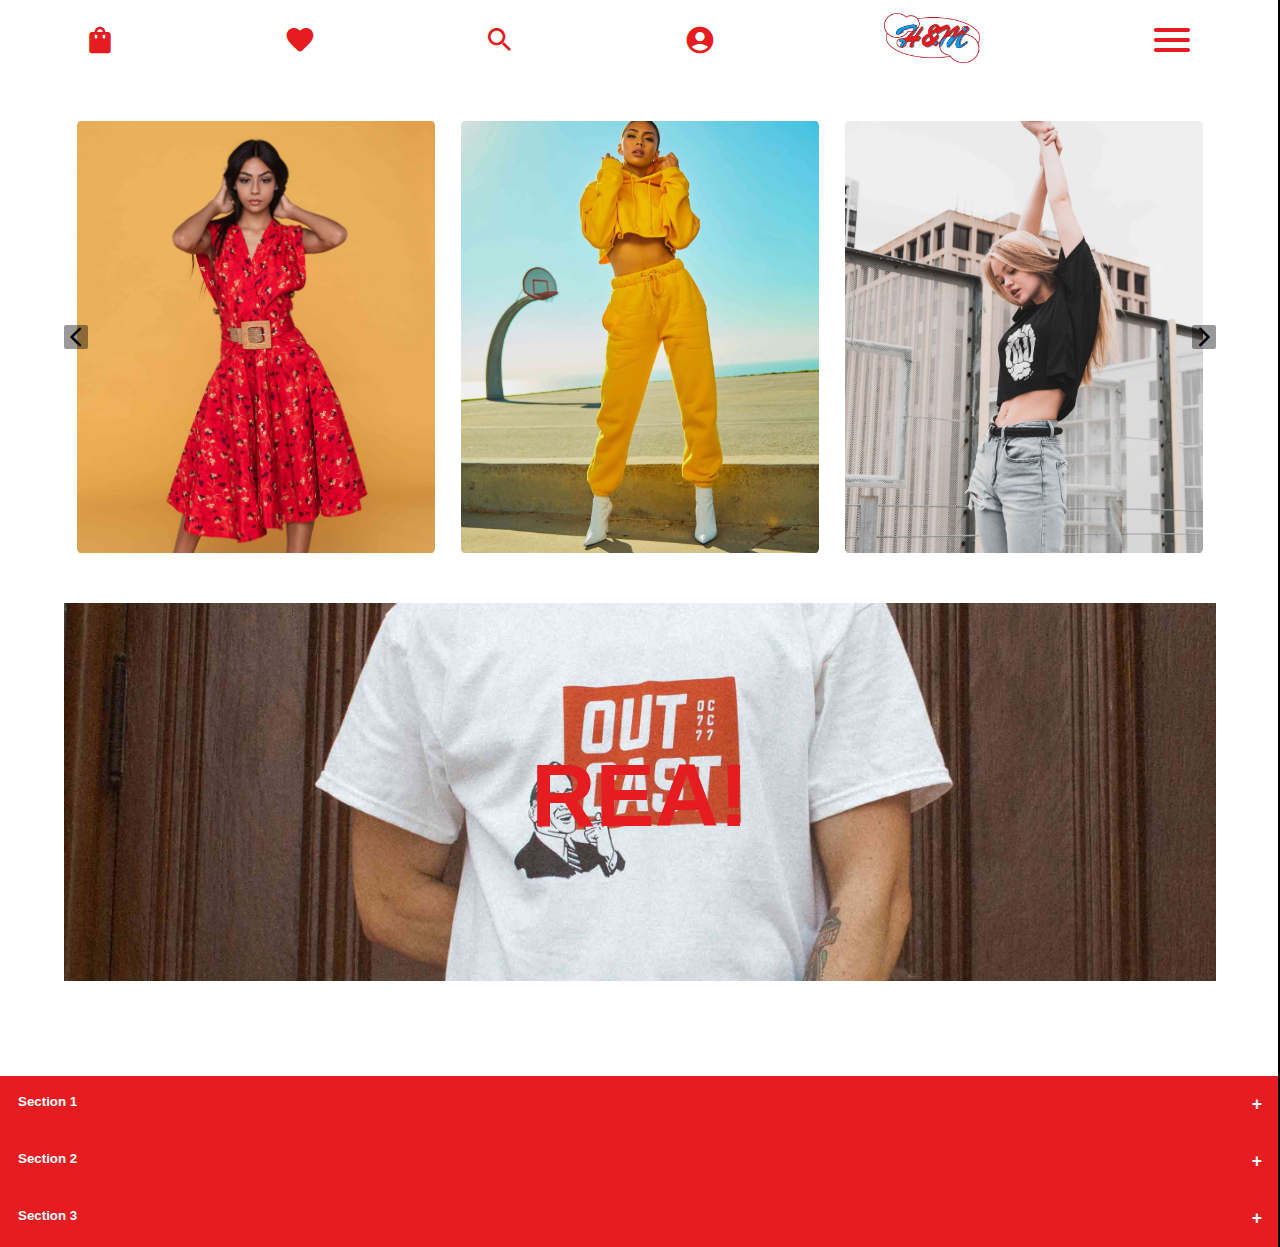
<file: index.html>
<!DOCTYPE html>
<html lang="en">
  <head>
    <meta charset="UTF-8" />
    <meta name="viewport" content="width=device-width, initial-scale=1.0" />
    <meta http-equiv="X-UA-Compatible" content="ie=edge" />
    <link
      href="https://fonts.googleapis.com/icon?family=Material+Icons+Round"
      rel="stylesheet"
    />
    <link rel="stylesheet" href="./css/style.css" />
    <script async src="./js/script.js"></script>
    <title>H&M</title>
  </head>
  <body>
    <div class="container">
      <nav>
        <a href="missingPage.html" class="material-icons-round links"
          >shopping_bag</a
        >
        <a href="liked.html" class="material-icons-round links">favorite</a>
        <a href="missingPage.html" class="material-icons-round links">search</a>
        <a href="missingPage.html" class="material-icons-round links"
          >account_circle</a
        >
        <a href="/" tabindex="">
          <img src="./img/logga.png" alt="logga" class="logo" tabindex="0" />
        </a>
        <span class="material-icons-round burger-menu-btn" tabindex="0">
          menu
        </span>
        <div class="burger-menu">
          <a href="rea.html" class="burger-link">Rea</a>
          <a href="missingPage.html" class="burger-link">Kvinnor</a>
          <a href="missingPage.html" class="burger-link">Män</a>
          <a href="missingPage.html" class="burger-link">Barn</a>
          <a href="about.html" class="burger-link special">Om oss</a>
        </div>
        <div class="deselect"></div>
      </nav>
      <div class="firstEl">
        <div class="slide-show">
          <span class="material-icons-round slide-show-prev">
            arrow_back_ios
          </span>
          <div class="slide-show-elmts">
            <img src="./img/bild1.jpg" alt="Red dress" />
            <img src="./img/bild2.jpg" alt="Yellow pants and hoodie" />
            <img
              src="./img/bild3.jpg"
              alt="Black T-shirt with a skeleton fist print"
            />
            <img
              src="./img/bild4.jpg"
              alt="Lightblue jacket with a white buttoned up shirt"
            />
            <img src="./img/bild5.jpg" alt="Black turtleneck" />
            <img src="./img/bild17.jpg" alt="Red and black dress" />
            <img
              src="./img/bild18.jpg"
              alt="White crop top hoodie with black stripes"
            />
            <img
              src="./img/bild19.jpg"
              alt="White crop top with flower petals and yellow jeans"
            />
            <img
              src="./img/bild20.jpg"
              alt="White trenchcoat with a black skirt and black sportsbrah"
            />
            <img
              src="./img/bild22.jpg"
              alt="White jeans jacket with black jeans dress"
            />
          </div>
          <span class="material-icons-round slide-show-next">
            arrow_forward_ios
          </span>
        </div>
      </div>
      <div class="main spacer">
        <div class="crossFadeImg">
          <img src="./img/bild7.jpg" alt="Vit skjorta och vita jeans" />
          <img src="./img/bild8.jpg" alt="Brun läderjacka" />
          <img src="./img/bild14.jpg" alt="blå hoodie" />
          <img
            src="./img/bild15.jpg"
            alt="vit t-shirt med rött out cast märke"
          />
        </div>
        <h1>REA!</h1>
        <a href="./rea.html"></a>
      </div>
      <footer class="spacer">
        <button class="accordion">Section 1</button>
        <div class="panel">
          <a href="missingPage.html" class="burger-link">Rea</a>
          <a href="missingPage.html" class="burger-link">Kvinnor</a>
          <a href="missingPage.html" class="burger-link">Män</a>
          <a href="missingPage.html" class="burger-link">Barn</a>
          <a href="missingPage.html" class="burger-link special">Om oss</a>
        </div>

        <button class="accordion">Section 2</button>
        <div class="panel">
          <a href="missingPage.html" class="burger-link">About us</a>
          <a href="missingPage.html" class="burger-link">About us</a>
          <a href="missingPage.html" class="burger-link">About us</a>
          <a href="missingPage.html" class="burger-link">About us</a>
        </div>

        <button class="accordion">Section 3</button>
        <div class="panel">
          <a href="missingPage.html" class="burger-link">About us</a>
          <a href="missingPage.html" class="burger-link">About us</a>
          <a href="missingPage.html" class="burger-link">About us</a>
          <a href="missingPage.html" class="burger-link">About us</a>
        </div>
      </footer>
    </div>
  </body>
</html>
</file>
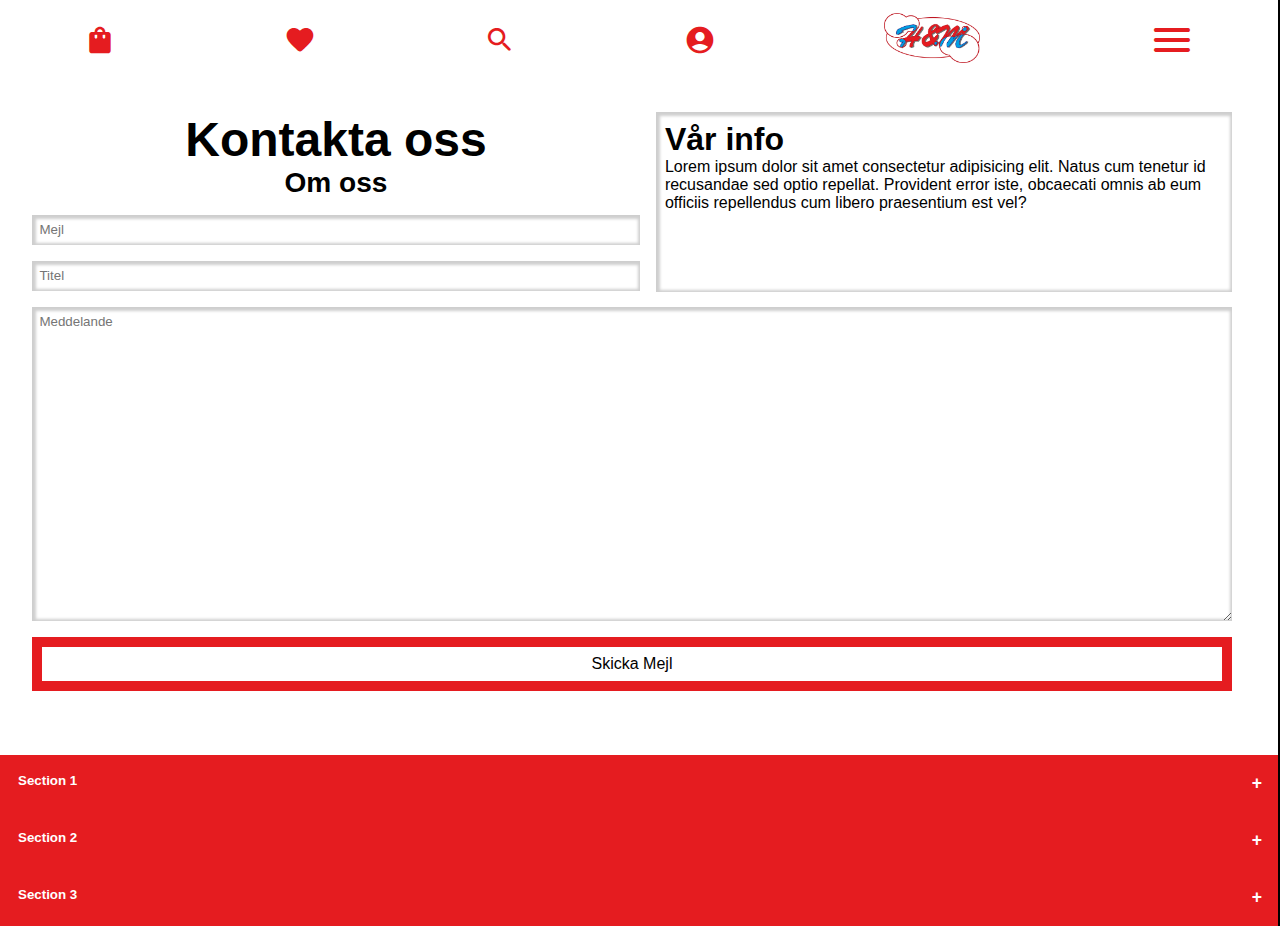
<file: about.html>
<!DOCTYPE html>
<html lang="en">
  <head>
    <meta charset="UTF-8" />
    <meta name="viewport" content="width=device-width, initial-scale=1.0" />
    <meta http-equiv="X-UA-Compatible" content="ie=edge" />
    <link
      href="https://fonts.googleapis.com/icon?family=Material+Icons+Round"
      rel="stylesheet"
    />
    <link rel="stylesheet" href="./css/style.css" />
    <script async src="./js/script.js"></script>
    <title>H&M</title>
  </head>
  <body>
    <div class="container">
      <nav>
        <a href="missingPage.html" class="material-icons-round links"
          >shopping_bag</a
        >
        <a href="liked.html" class="material-icons-round links">favorite</a>
        <a href="missingPage.html" class="material-icons-round links">search</a>
        <a href="missingPage.html" class="material-icons-round links"
          >account_circle</a
        >
        <a href="/" tabindex="">
          <img src="./img/logga.png" alt="logga" class="logo" tabindex="0" />
        </a>
        <span class="material-icons-round burger-menu-btn" tabindex="0">
          menu
        </span>
        <div class="burger-menu">
          <a href="rea.html" class="burger-link">Rea</a>
          <a href="missingPage.html" class="burger-link">Kvinnor</a>
          <a href="missingPage.html" class="burger-link">Män</a>
          <a href="missingPage.html" class="burger-link">Barn</a>
          <a href="about.html" class="burger-link special">Om oss</a>
        </div>
        <div class="deselect"></div>
      </nav>
      <div class="spacer">
        <form class="mailForm">
          <div class="heading">
            <h1>Kontakta oss</h1>
            <h3>Om oss</h3>
          </div>
          <div>
            <h1>Vår info</h1>
            <p>
              Lorem ipsum dolor sit amet consectetur adipisicing elit. Natus cum
              tenetur id recusandae sed optio repellat. Provident error iste,
              obcaecati omnis ab eum officiis repellendus cum libero praesentium
              est vel?
            </p>
          </div>
          <input class="spacer" type="email" placeholder="Mejl" />
          <input class="spacer" type="text" placeholder="Titel" />
          <textarea
            class="spacer"
            rows="20"
            placeholder="Meddelande"
          ></textarea>
          <span class="small-button submit"> Skicka Mejl </span>
        </form>
      </div>
      <footer class="spacer">
        <button class="accordion">Section 1</button>
        <div class="panel">
          <a href="missingPage.html" class="burger-link">Rea</a>
          <a href="missingPage.html" class="burger-link">Kvinnpr</a>
          <a href="missingPage.html" class="burger-link">Män</a>
          <a href="missingPage.html" class="burger-link">Barn</a>
          <a href="missingPage.html" class="burger-link special">Om oss</a>
        </div>

        <button class="accordion">Section 2</button>
        <div class="panel">
          <a href="missingPage.html" class="burger-link">About us</a>
          <a href="missingPage.html" class="burger-link">About us</a>
          <a href="missingPage.html" class="burger-link">About us</a>
          <a href="missingPage.html" class="burger-link">About us</a>
        </div>

        <button class="accordion">Section 3</button>
        <div class="panel">
          <a href="missingPage.html" class="burger-link">About us</a>
          <a href="missingPage.html" class="burger-link">About us</a>
          <a href="missingPage.html" class="burger-link">About us</a>
          <a href="missingPage.html" class="burger-link">About us</a>
        </div>
      </footer>
    </div>
  </body>
</html>
</file>
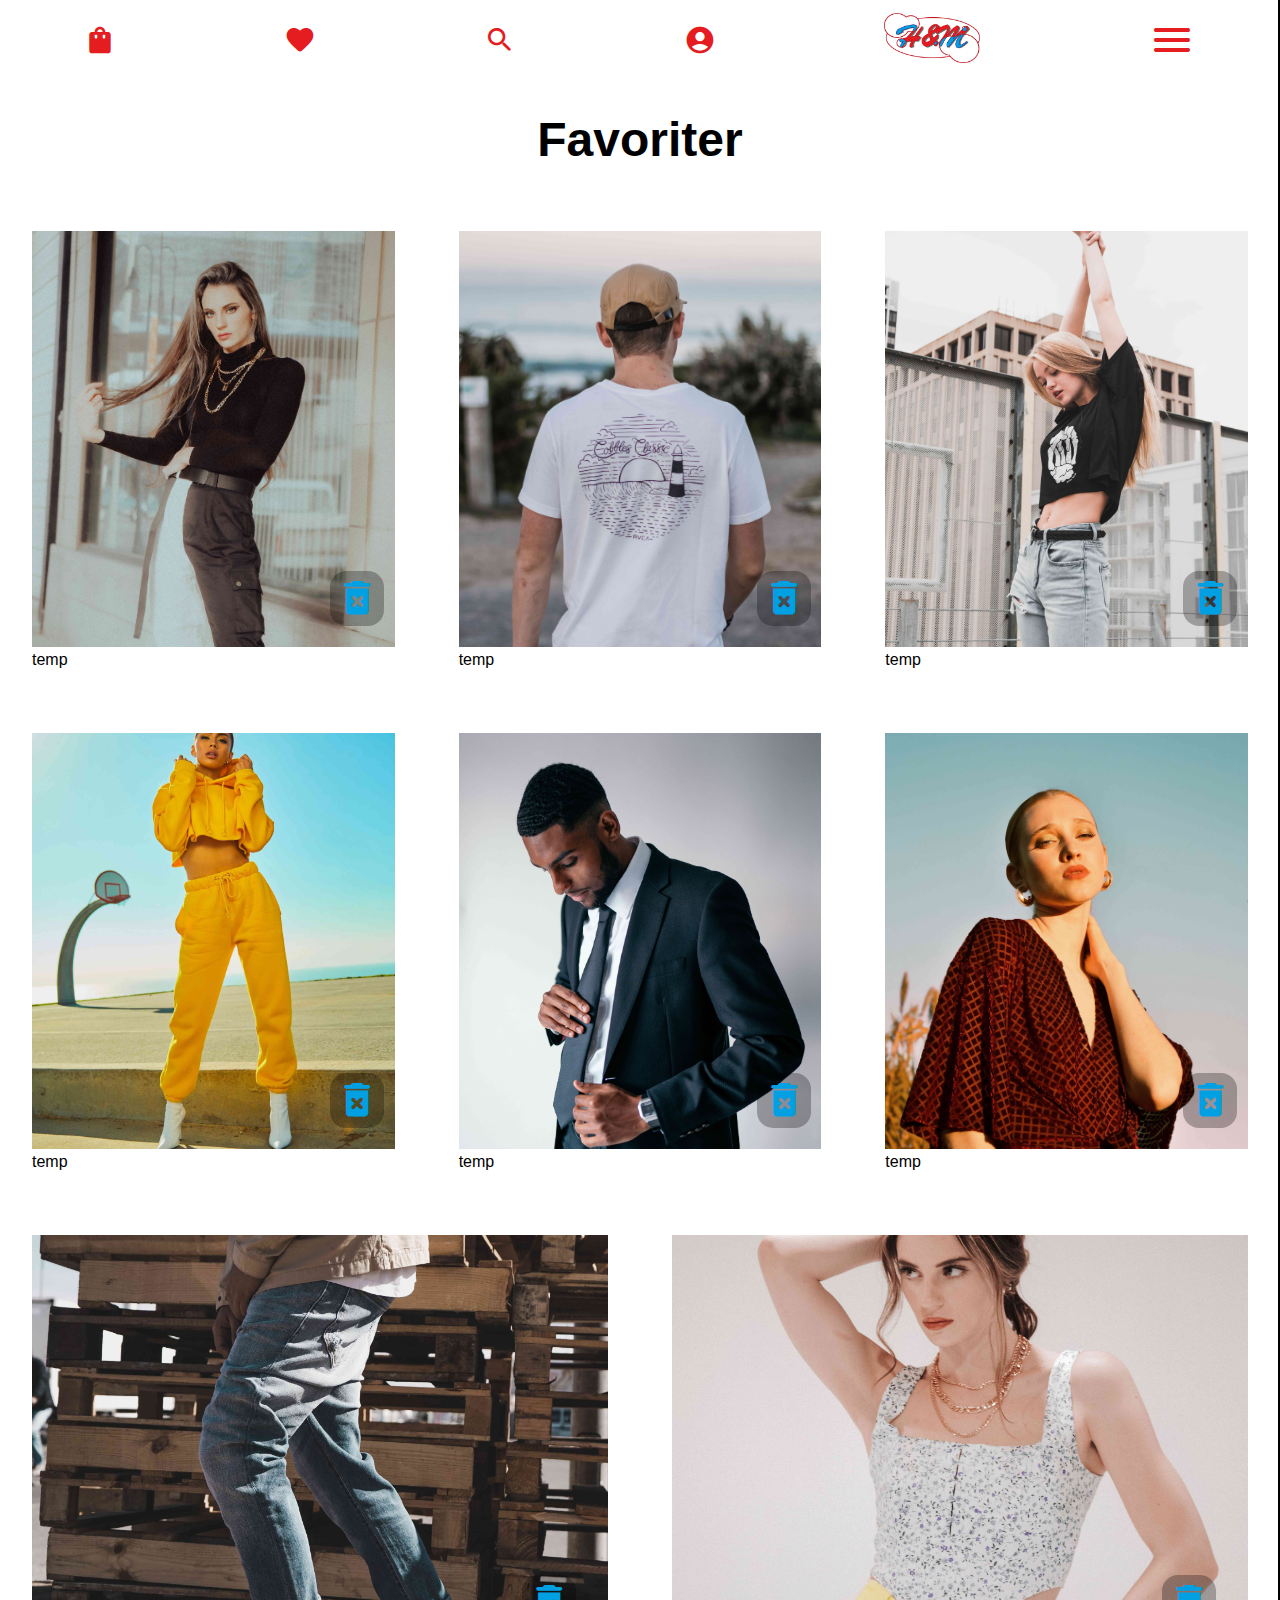
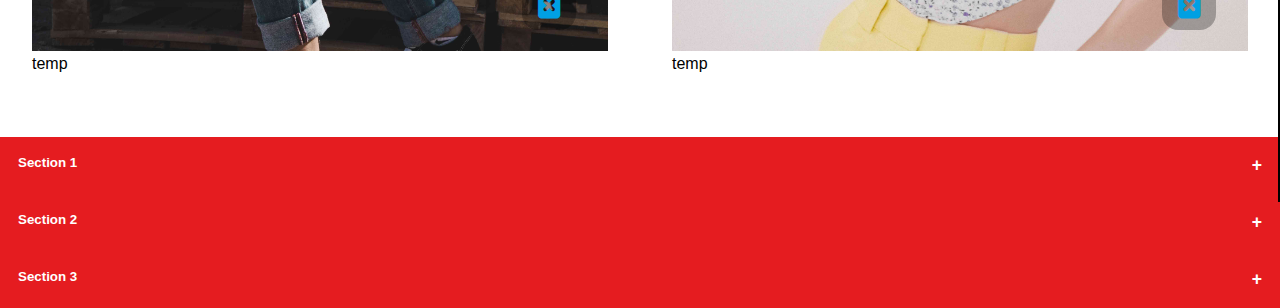
<file: liked.html>
<!DOCTYPE html>
<html lang="en">
  <head>
    <meta charset="UTF-8" />
    <meta name="viewport" content="width=device-width, initial-scale=1.0" />
    <meta http-equiv="X-UA-Compatible" content="ie=edge" />
    <link
      href="https://fonts.googleapis.com/icon?family=Material+Icons+Round"
      rel="stylesheet"
    />
    <link rel="stylesheet" href="./css/style.css" />
    <script async src="./js/script.js"></script>
    <title>H&M</title>
  </head>
  <body>
    <div class="container">
      <nav>
        <a href="missingPage.html" class="material-icons-round links"
          >shopping_bag</a
        >
        <a href="liked.html" class="material-icons-round links">favorite</a>
        <a href="missingPage.html" class="material-icons-round links">search</a>
        <a href="missingPage.html" class="material-icons-round links"
          >account_circle</a
        >
        <a href="/" tabindex="">
          <img src="./img/logga.png" alt="logga" class="logo" tabindex="0" />
        </a>
        <span class="material-icons-round burger-menu-btn" tabindex="0">
          menu
        </span>
        <div class="burger-menu">
          <a href="rea.html" class="burger-link">Rea</a>
          <a href="missingPage.html" class="burger-link">Kvinnor</a>
          <a href="missingPage.html" class="burger-link">Män</a>
          <a href="missingPage.html" class="burger-link">Barn</a>
          <a href="about.html" class="burger-link special">Om oss</a>
        </div>
        <div class="deselect"></div>
      </nav>
      <div class="firstEl">
        <div class="heading">
          <h1>Favoriter</h1>
        </div>
      </div>
      <div class="imgList spacer">
        <div>
          <img src="./img/bild5.jpg" alt="" />
          <span class="material-icons-round">
            delete_forever
          </span>
          <p>temp</p>
        </div>
        <div>
          <img src="./img/bild16.jpg" alt="" />
          <span class="material-icons-round">
            delete_forever
          </span>
          <p>temp</p>
        </div>
        <div>
          <img src="./img/bild3.jpg" alt="" />
          <span class="material-icons-round">
            delete_forever
          </span>
          <p>temp</p>
        </div>
        <div>
          <img src="./img/bild2.jpg" alt="" />
          <span class="material-icons-round">
            delete_forever
          </span>
          <p>temp</p>
        </div>
        <div>
          <img src="./img/bild21.jpg" alt="" />
          <span class="material-icons-round">
            delete_forever
          </span>
          <p>temp</p>
        </div>
        <div>
          <img src="./img/bild17.jpg" alt="" />
          <span class="material-icons-round">
            delete_forever
          </span>
          <p>temp</p>
        </div>
        <div>
          <img src="./img/bild6.jpg" alt="" />
          <span class="material-icons-round">
            delete_forever
          </span>
          <p>temp</p>
        </div>
        <div>
          <img src="./img/bild19.jpg" alt="" />
          <span class="material-icons-round">
            delete_forever
          </span>
          <p>temp</p>
        </div>
      </div>
      <footer class="spacer">
        <button class="accordion">Section 1</button>
        <div class="panel">
          <a href="missingPage.html" class="burger-link">About us</a>
          <a href="missingPage.html" class="burger-link">About us</a>
          <a href="missingPage.html" class="burger-link">About us</a>
          <a href="missingPage.html" class="burger-link">About us</a>
        </div>

        <button class="accordion">Section 2</button>
        <div class="panel">
          <a href="missingPage.html" class="burger-link">About us</a>
          <a href="missingPage.html" class="burger-link">About us</a>
          <a href="missingPage.html" class="burger-link">About us</a>
          <a href="missingPage.html" class="burger-link">About us</a>
        </div>

        <button class="accordion">Section 3</button>
        <div class="panel">
          <a href="missingPage.html" class="burger-link">About us</a>
          <a href="missingPage.html" class="burger-link">About us</a>
          <a href="missingPage.html" class="burger-link">About us</a>
          <a href="missingPage.html" class="burger-link">About us</a>
        </div>
      </footer>
    </div>
  </body>
</html>
</file>
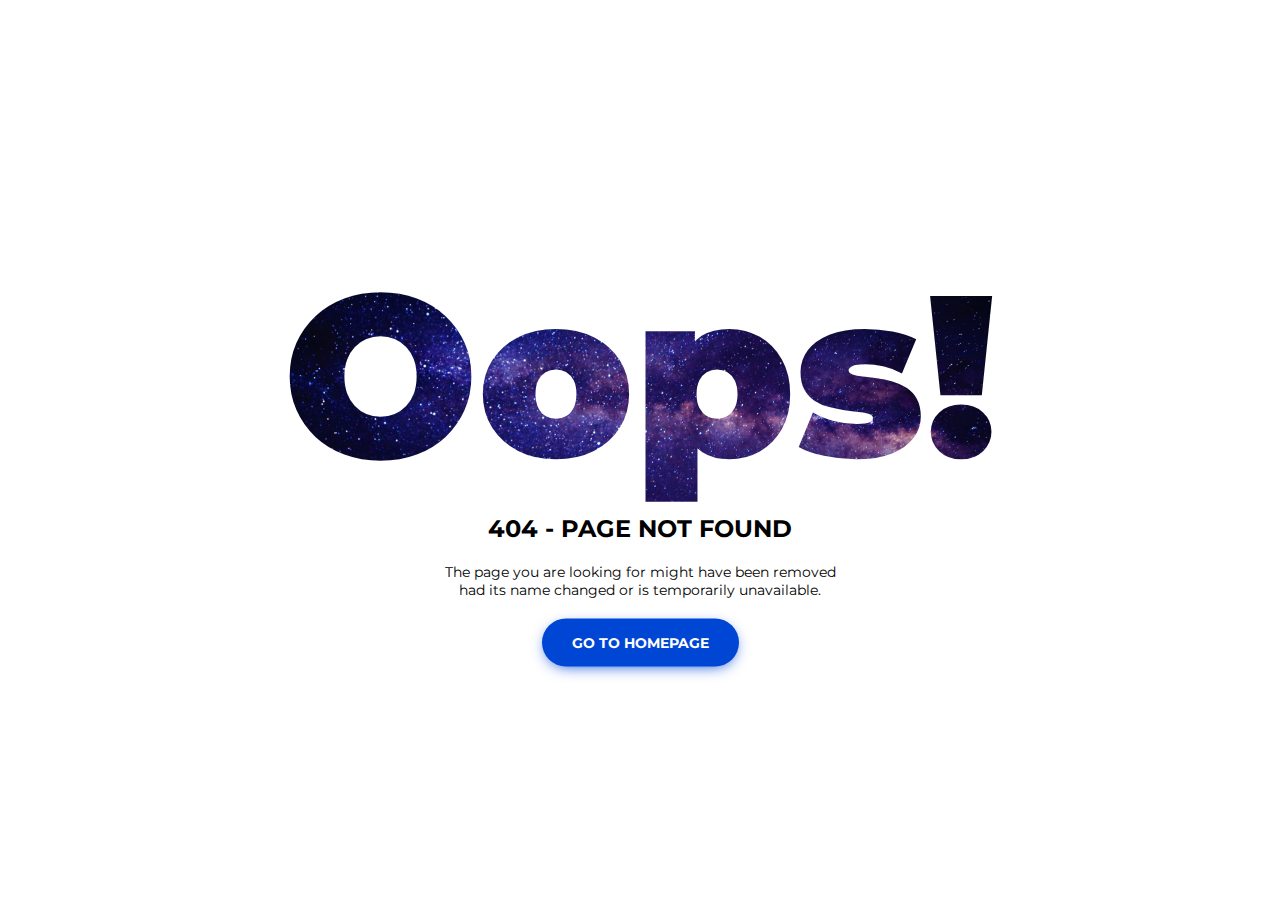
<file: missingPage.html>
<!DOCTYPE html>
<html lang="en">
  <head>
    <meta charset="utf-8" />
    <meta http-equiv="X-UA-Compatible" content="IE=edge" />
    <meta name="viewport" content="width=device-width, initial-scale=1" />
    <!-- The above 3 meta tags *must* come first in the head; any other head content must come *after* these tags -->

    <title>404 HTML Tempalte by Colorlib</title>

    <!-- Google font -->
    <link
      href="https://fonts.googleapis.com/css?family=Montserrat:400,700,900"
      rel="stylesheet"
    />

    <!-- Custom stlylesheet -->
    <link type="text/css" rel="stylesheet" href="css/missingPage.css" />

    <!-- HTML5 shim and Respond.js for IE8 support of HTML5 elements and media queries -->
    <!-- WARNING: Respond.js doesn't work if you view the page via file:// -->
    <!--[if lt IE 9]>
      <script src="https://oss.maxcdn.com/html5shiv/3.7.3/html5shiv.min.js"></script>
      <script src="https://oss.maxcdn.com/respond/1.4.2/respond.min.js"></script>
    <![endif]-->
  </head>

  <body>
    <div id="notfound">
      <div class="notfound">
        <div class="notfound-404">
          <h1>Oops!</h1>
        </div>
        <h2>404 - Page not found</h2>
        <p>
          The page you are looking for might have been removed had its name
          changed or is temporarily unavailable.
        </p>
        <a href="/">Go To Homepage</a>
      </div>
    </div>
  </body>
  <!-- This templates was made by Colorlib (https://colorlib.com) -->
</html>
</file>
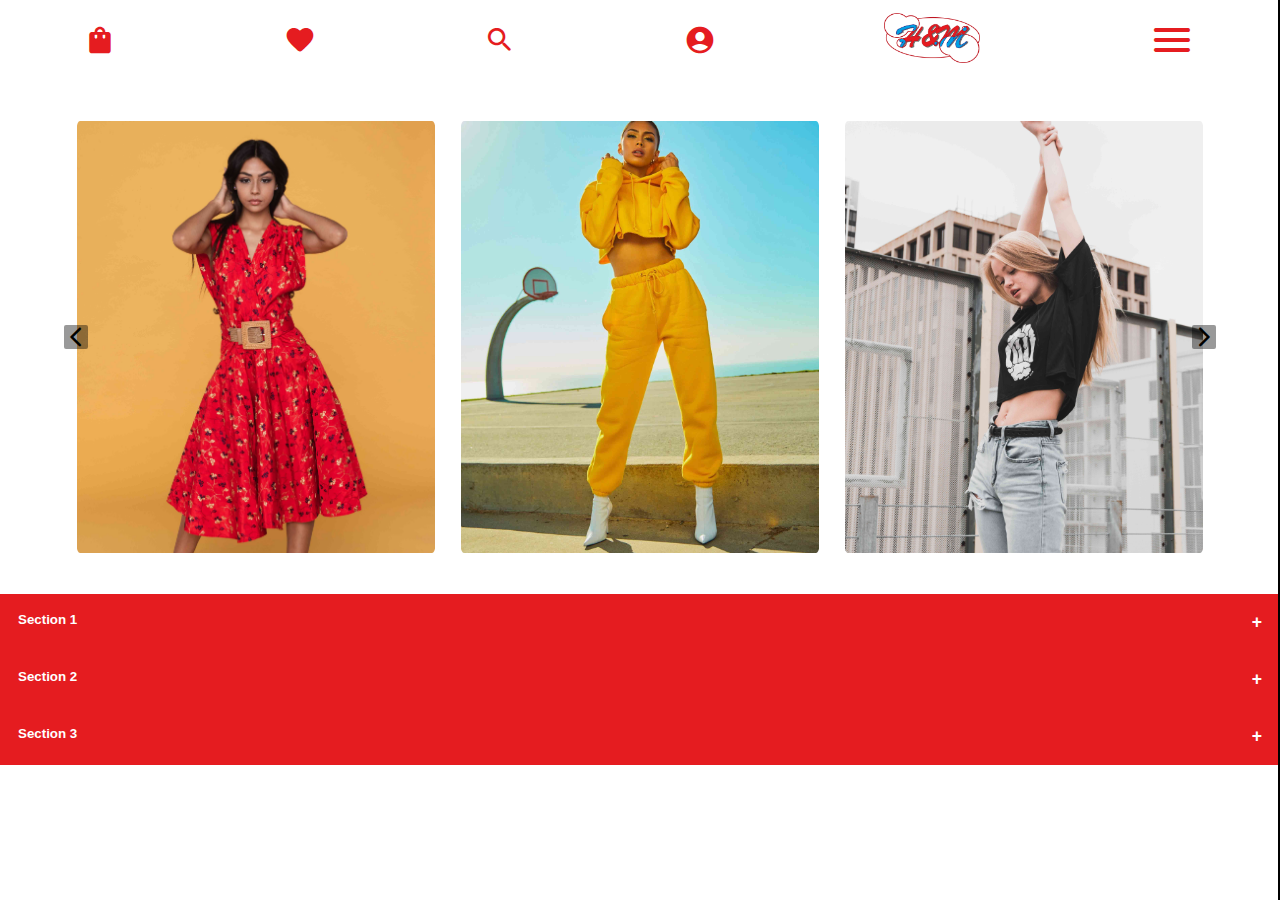
<file: product.html>
<!DOCTYPE html>
<html lang="en">
  <head>
    <meta charset="UTF-8" />
    <meta name="viewport" content="width=device-width, initial-scale=1.0" />
    <meta http-equiv="X-UA-Compatible" content="ie=edge" />
    <link
      href="https://fonts.googleapis.com/icon?family=Material+Icons+Round"
      rel="stylesheet"
    />
    <link rel="stylesheet" href="./css/style.css" />
    <script async src="./js/script.js"></script>
    <title>H&M</title>
  </head>
  <body>
    <div class="container">
      <nav>
        <a href="missingPage.html" class="material-icons-round links"
          >shopping_bag</a
        >
        <a href="missingPage.html" class="material-icons-round links"
          >favorite</a
        >
        <a href="missingPage.html" class="material-icons-round links">search</a>
        <a href="missingPage.html" class="material-icons-round links"
          >account_circle</a
        >
        <a href="/" tabindex="">
          <img src="./img/logga.png" alt="logga" class="logo" tabindex="0" />
        </a>
        <span class="material-icons-round burger-menu-btn" tabindex="0">
          menu
        </span>
        <div class="burger-menu">
          <a href="missingPage.html" class="burger-link">Rea</a>
          <a href="missingPage.html" class="burger-link">Kvinnor</a>
          <a href="missingPage.html" class="burger-link">Män</a>
          <a href="missingPage.html" class="burger-link">Barn</a>
          <a href="missingPage.html" class="burger-link special">Om oss</a>
        </div>
        <div class="deselect"></div>
      </nav>
      <div class="firstEl">
        <div class="slide-show">
          <span class="material-icons-round slide-show-prev">
            arrow_back_ios
          </span>
          <div class="slide-show-elmts">
            <img src="./img/bild1.jpg" alt="Red dress" />
            <img src="./img/bild2.jpg" alt="Yellow pants and hoodie" />
            <img
              src="./img/bild3.jpg"
              alt="Black T-shirt with a skeleton fist print"
            />
            <img
              src="./img/bild4.jpg"
              alt="Lightblue jacket with a white buttoned up shirt"
            />
            <img src="./img/bild5.jpg" alt="Black turtleneck" />
            <img src="./img/bild17.jpg" alt="Red and black dress" />
            <img
              src="./img/bild18.jpg"
              alt="White crop top hoodie with black stripes"
            />
            <img
              src="./img/bild19.jpg"
              alt="White crop top with flower petals and yellow jeans"
            />
            <img
              src="./img/bild20.jpg"
              alt="White trenchcoat with a black skirt and black sportsbrah"
            />
            <img
              src="./img/bild22.jpg"
              alt="White jeans jacket with black jeans dress"
            />
          </div>
          <span class="material-icons-round slide-show-next">
            arrow_forward_ios
          </span>
        </div>
      </div>

      <footer class="spacer">
        <button class="accordion">Section 1</button>
        <div class="panel">
          <a href="missingPage.html" class="burger-link">About us</a>
          <a href="missingPage.html" class="burger-link">About us</a>
          <a href="missingPage.html" class="burger-link">About us</a>
          <a href="missingPage.html" class="burger-link">About us</a>
        </div>

        <button class="accordion">Section 2</button>
        <div class="panel">
          <a href="missingPage.html" class="burger-link">About us</a>
          <a href="missingPage.html" class="burger-link">About us</a>
          <a href="missingPage.html" class="burger-link">About us</a>
          <a href="missingPage.html" class="burger-link">About us</a>
        </div>

        <button class="accordion">Section 3</button>
        <div class="panel">
          <a href="missingPage.html" class="burger-link">About us</a>
          <a href="missingPage.html" class="burger-link">About us</a>
          <a href="missingPage.html" class="burger-link">About us</a>
          <a href="missingPage.html" class="burger-link">About us</a>
        </div>
      </footer>
    </div>
  </body>
</html>
</file>
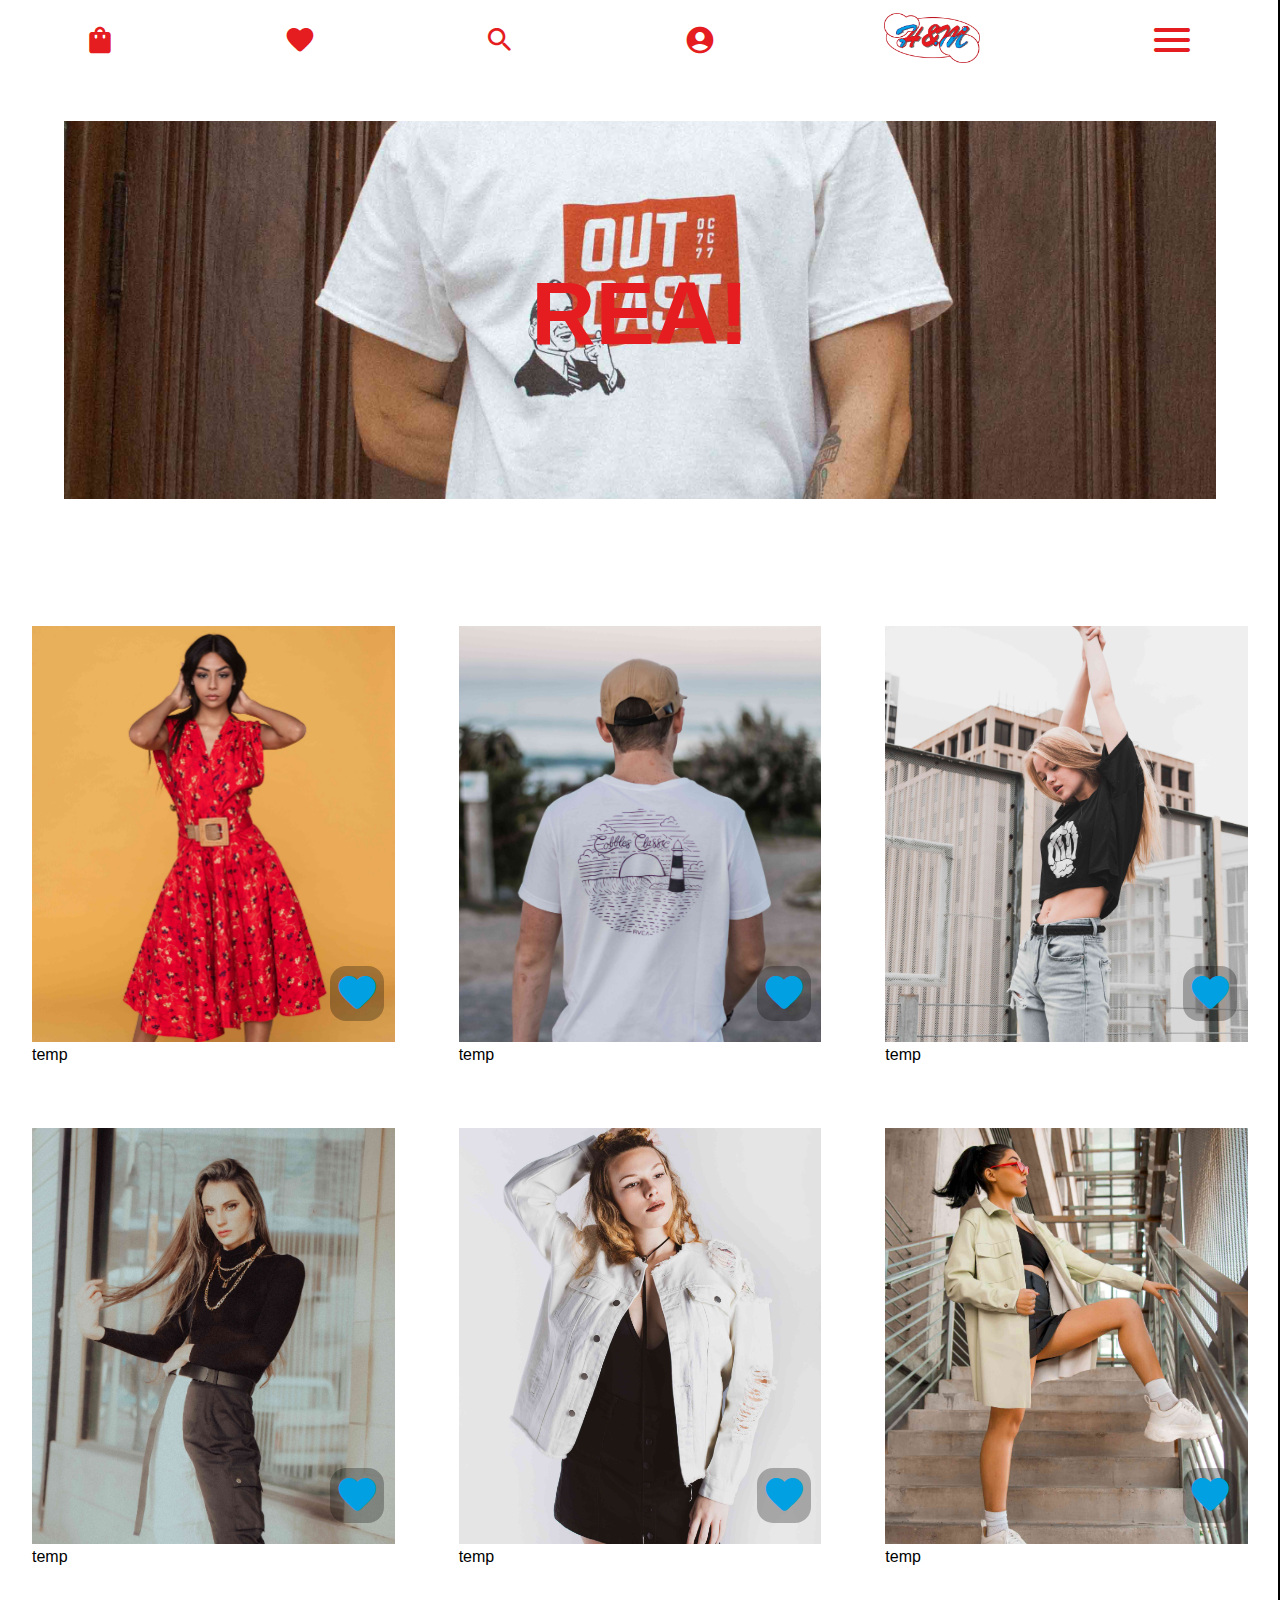
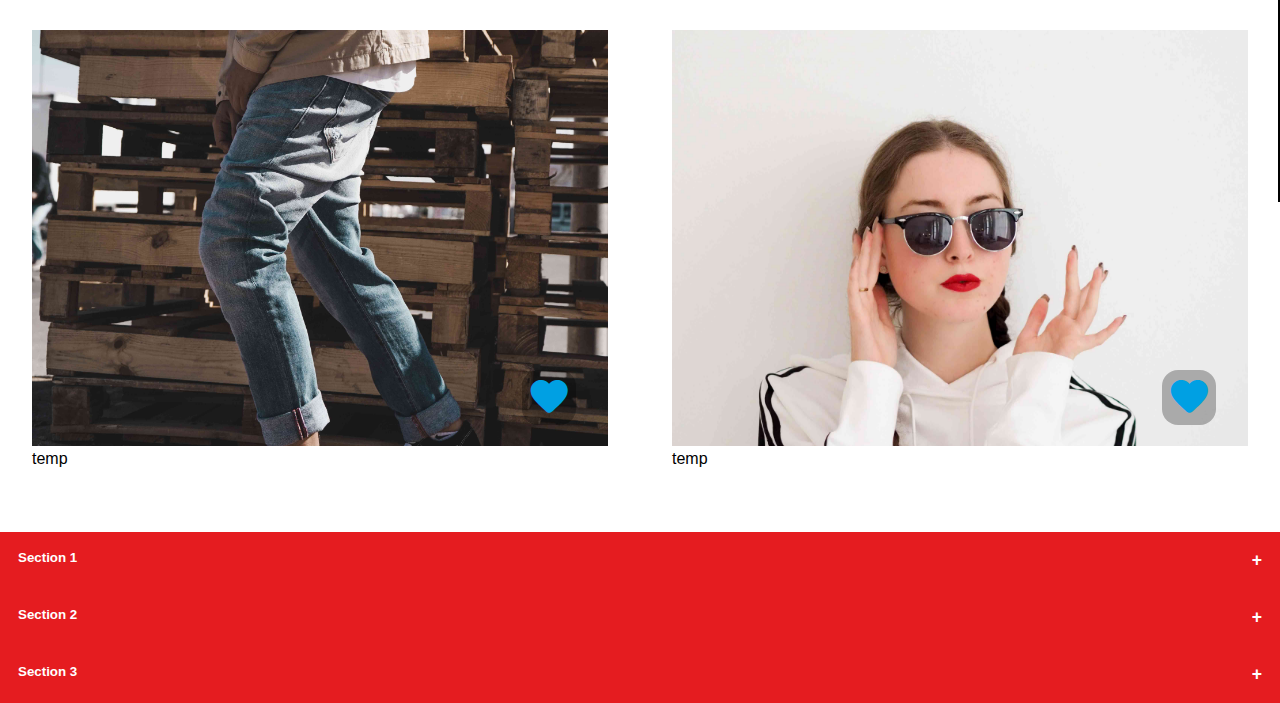
<file: rea.html>
<!DOCTYPE html>
<html lang="en">
  <head>
    <meta charset="UTF-8" />
    <meta name="viewport" content="width=device-width, initial-scale=1.0" />
    <meta http-equiv="X-UA-Compatible" content="ie=edge" />
    <link
      href="https://fonts.googleapis.com/icon?family=Material+Icons+Round"
      rel="stylesheet"
    />
    <link rel="stylesheet" href="./css/style.css" />
    <script async src="./js/script.js"></script>
    <title>H&M</title>
  </head>
  <body>
    <div class="container">
      <nav>
        <a href="missingPage.html" class="material-icons-round links"
          >shopping_bag</a
        >
        <a href="liked.html" class="material-icons-round links">favorite</a>
        <a href="missingPage.html" class="material-icons-round links">search</a>
        <a href="missingPage.html" class="material-icons-round links"
          >account_circle</a
        >
        <a href="/" tabindex="">
          <img src="./img/logga.png" alt="logga" class="logo" tabindex="0" />
        </a>
        <span class="material-icons-round burger-menu-btn" tabindex="0">
          menu
        </span>
        <div class="burger-menu">
          <a href="rea.html" class="burger-link">Rea</a>
          <a href="missingPage.html" class="burger-link">Kvinnor</a>
          <a href="missingPage.html" class="burger-link">Män</a>
          <a href="missingPage.html" class="burger-link">Barn</a>
          <a href="about.html" class="burger-link special">Om oss</a>
        </div>
        <div class="deselect"></div>
      </nav>
      <div class="firstEl main">
        <div class="crossFadeImg">
          <img src="./img/bild7.jpg" alt="Vit skjorta och vita jeans" />
          <img src="./img/bild8.jpg" alt="Brun läderjacka" />
          <img src="./img/bild14.jpg" alt="blå hoodie" />
          <img
            src="./img/bild15.jpg"
            alt="vit t-shirt med rött out cast märke"
          />
        </div>
        <h1>REA!</h1>
        <a href="./rea.html"></a>
      </div>
      <div class="imgList spacer">
        <div>
          <img src="./img/bild1.jpg" alt="" />
          <span class="material-icons-round">
            favorite
          </span>
          <p>temp</p>
        </div>
        <div>
          <img src="./img/bild16.jpg" alt="" />
          <span class="material-icons-round">
            favorite
          </span>
          <p>temp</p>
        </div>
        <div>
          <img src="./img/bild3.jpg" alt="" />
          <span class="material-icons-round">
            favorite
          </span>
          <p>temp</p>
        </div>
        <div>
          <img src="./img/bild5.jpg" alt="" />
          <span class="material-icons-round">
            favorite
          </span>
          <p>temp</p>
        </div>
        <div>
          <img src="./img/bild22.jpg" alt="" />
          <span class="material-icons-round">
            favorite
          </span>
          <p>temp</p>
        </div>
        <div>
          <img src="./img/bild20.jpg" alt="" />
          <span class="material-icons-round">
            favorite
          </span>
          <p>temp</p>
        </div>
        <div>
          <img src="./img/bild6.jpg" alt="" />
          <span class="material-icons-round">
            favorite
          </span>
          <p>temp</p>
        </div>
        <div>
          <img src="./img/bild18.jpg" alt="" />
          <span class="material-icons-round">
            favorite
          </span>
          <p>temp</p>
        </div>
      </div>
      <footer class="spacer">
        <button class="accordion">Section 1</button>
        <div class="panel">
          <a href="missingPage.html" class="burger-link">About us</a>
          <a href="missingPage.html" class="burger-link">About us</a>
          <a href="missingPage.html" class="burger-link">About us</a>
          <a href="missingPage.html" class="burger-link">About us</a>
        </div>

        <button class="accordion">Section 2</button>
        <div class="panel">
          <a href="missingPage.html" class="burger-link">About us</a>
          <a href="missingPage.html" class="burger-link">About us</a>
          <a href="missingPage.html" class="burger-link">About us</a>
          <a href="missingPage.html" class="burger-link">About us</a>
        </div>

        <button class="accordion">Section 3</button>
        <div class="panel">
          <a href="missingPage.html" class="burger-link">About us</a>
          <a href="missingPage.html" class="burger-link">About us</a>
          <a href="missingPage.html" class="burger-link">About us</a>
          <a href="missingPage.html" class="burger-link">About us</a>
        </div>
      </footer>
    </div>
  </body>
</html>
</file>
<file: css/style.css>
/*  Table of content
    1.Global styles
        1.1 Body
        1.2 Global variables
        1.3 Global styling

    2.Layout
        2.1 Container
        2.2 Navigation
          2.2.1 Logo
        2.3 Burger menu
        2.4 SlideShow Home
        2.5 Main
        2.6 Footer

    3. Components
        3.1 Buttons
        3.2 Slide-show
        3.3 Deselect
        3.4 Accordion
        3.5 Cross Fade Image
        3.6 Spacer
        3.7 Image list
        3.8 Heading
*/

/* ==============
    Global Styles
    =============*/
/*1.1 Html */
html {
  overflow-x: hidden;
}

/* 1.2 Body */
body {
  color: black;
  font-size: 100%;
  overflow-x: hidden;
  width: 100vw;
  height: max-content;
  scroll-behavior: smooth;
}

/* 1.3 Global Variables */

:root {
  --bg: white;
  --bg-sec: rgb(60, 181, 233);
  --blue: rgb(0, 160, 227);
  --red: rgb(229, 28, 32);
  --text-b: black;
}

/* 1.4 Global Styles */
* {
  margin: 0;
  padding: 0;
  font-family: sans-serif;
}

/*=======
  Layout
  ======*/
/* 2.1 Container */
.container {
  color: black;
  background-color: var(--bg);
}

/* 2.2 Navigation */
nav {
  top: 0;
  left: 0;
  position: fixed;
  width: 100vw;
  height: 5em;
  background: var(--bg);
  z-index: 2;
  display: grid;
  place-items: center;
  grid-auto-flow: column;
}

nav > .links {
  text-align: center;
  font-size: 2em;
  text-decoration: none;
  color: var(--red);
  transition: color 250ms ease-in-out;
}

nav
  > :is(.links:hover, .links:focus, .burger-menu-btn:hover, .burger-menu-btn:focus) {
  color: var(--blue);
}

/* 2.2.1 Logga */
.logo {
  width: 6em;
  transition: transform 250ms ease-in-out;
}

:is(.logo:hover, a:focus .logo) {
  transform: scale(120%);
}

nav > .burger-menu-btn {
  color: var(--red);
  font-size: 3em;
  transition: color 250ms ease-in-out;
}

/*2.3 Burger menu*/
.burger-menu {
  background-color: var(--bg);
  position: absolute;
  z-index: 100;
  top: 0;
  left: 100vw;
  color: var(--text-b);
  font-size: 2em;
  display: flex;
  flex-direction: column;
  height: 200vh;
  width: 50vw;
  outline: 2px solid black;
  background-color: var(--blue);
  transition: transform 250ms ease-in-out;
}

@media only screen and (min-width: 600px) {
  .burger-menu {
    width: 10em;
  }
}

.burger-menu > * {
  position: relative;
  text-decoration: none;
  color: black;
  text-align: right;
  margin-right: 2ch;
  display: inline-block;
  transition: color 0.2s ease-in-out;
  letter-spacing: 1px;
  margin-top: 0.5ch;
}

.burger-menu > :is(*:hover, *:focus) {
  color: var(--red);
}

.burger-menu > *:before {
  content: "";
  height: 0;
  position: absolute;
  width: 0.25em;
  background-color: var(--red);
  right: -1ch;
  transition: all 0.2s ease-in-out;
}

.burger-menu > *:hover:before,
.burger-menu > *:focus:before {
  height: 100%;
}

/* 2.4 SlideShow Home */
.firstEl {
  margin-top: calc(2em + 5em);
}

/* 2.5 Main */
.main {
  height: 50vh;
  width: 100vw;
  display: grid;
  place-content: center;
  position: relative;

  --height: calc(70vh * 0.6);
  --width: calc(100vw * 0.7);
}

.main > h1 {
  color: var(--red);
  z-index: 1;
  font-size: 10ch;
  text-align: center;
  margin-top: -3rem;
}

.main > a {
  position: absolute;
  left: calc((100vw - var(--width)) / 2);
  top: -1.7vh;
  height: var(--height);
  width: var(--width);
  z-index: 1;
}

@media only screen and (min-width: 600px) {
  .main {
    --width: calc(100vw * 0.9);
  }

  .main > a {
    top: -1vh;
  }
}

/* 2.6 Footer*/
footer {
  background: var(--bg-sec);
  width: 100vw;
  height: max-content;
}

/*===========
    Components
  ============*/

/* 3.1 Buttons */
.small-button {
  padding: 0.5rem 1rem;
  text-decoration: none;
  cursor: pointer;
  border: 10px solid var(--red);
  color: black;
  background: white;
  transition: border-color 250ms ease-in-out;
}

.small-button:hover {
  border-color: var(--blue);
}

/* 3.2 Slide-show */
.slide-show {
  position: relative;
  display: grid;
  grid-auto-flow: column;
  width: 100vw;
  min-height: 30vh;

  --height: 25vh;
  --width: calc(100vw / 2);
}

@media only screen and (min-width: 600px) {
  .slide-show {
    --height: 50vh;
    --width: calc((100vw * 0.9) / 3);
    width: calc(100vw * 0.9);
    margin-left: calc(100vw * 0.05);
  }
}

.slide-show-elmts {
  overflow-x: hidden;
  display: grid;
  grid-auto-flow: column;
  height: var(--height);
}

.slide-show-elmts > * {
  width: calc(var(--width) - 2vw);
  height: calc(var(--height) - 2vh);
  object-fit: cover;
  object-position: 50% 50% 50% 50%;
  padding: 1vh 1vw 1vh 1vw;
  border-radius: 1em;
}

.slide-show > span {
  position: absolute;
  margin-top: calc((var(--height) / 2) - 0.5ch);
  border-radius: 2px;
  background-color: rgba(0, 0, 0, 0.4);
}

.slide-show :last-child {
  right: 0;
}

/* 3.3 Deselect */
.deselect {
  background: black;
  position: absolute;
  top: 0;
  left: 0;
  height: 100vh;
  width: 100vw;
  visibility: hidden;
  opacity: 0;
  z-index: 1;
  transition: opacity 100ms ease-in-out;
}

/* 3.4 Accordion */
.accordion {
  background-color: var(--red);
  color: var(--bg);
  font-weight: bolder;
  cursor: pointer;
  padding: 18px;
  width: 100%;
  text-align: left;
  border: none;
  outline: none;
  transition: 0.4s;
}

.accordion:after {
  content: "+";
  font-size: 1.1rem;
  color: var(--bg);
  float: right;
  margin-left: 5px;
}

.active:after {
  content: "-";
  color: var(--bg);
}

.active,
.accordion:hover {
  background-color: var(--blue);
  color: var(--bg);
}

.panel {
  display: flex;
  flex-direction: column;
  padding: 0 18px;
  background: var(--bg-sec);
  max-height: 0;
  overflow: hidden;
  transition: max-height 0.2s ease-out;
}

/*3.5 Cross fade img*/
.crossFadeImg {
  position: relative;
  display: grid;
  place-items: center;
}
.crossFadeImg > * {
  height: var(--height);
  object-fit: cover;
  width: var(--width);
  position: absolute;
  animation-name: crossFadeKeys;
  animation-timing-function: ease-in-out;
  animation-iteration-count: infinite;
  animation-duration: 64s;
}

@keyframes crossFadeKeys {
  0% {
    opacity: 1;
  }
  17% {
    opacity: 1;
  }
  25% {
    opacity: 0;
  }
  92% {
    opacity: 0;
  }
  100% {
    opacity: 1;
  }
}

.crossFadeImg > img:nth-of-type(1) {
  animation-delay: 49s;
}
.crossFadeImg > img:nth-of-type(2) {
  animation-delay: 33s;
}
.crossFadeImg > img:nth-of-type(3) {
  animation-delay: 16s;
}
.crossFadeImg > img:nth-of-type(4) {
  animation-delay: 0;
}

/*3.6 Spacer*/
.spacer {
  margin-top: 2em;
}

/*3.7 Image list*/
.imgList {
  width: 100vw;
  display: flex;
  flex-wrap: wrap;
  place-content: center;
}

.imgList > * {
  position: relative;
  padding: 2rem;
  flex: 1 1 calc(25em - 4rem);
  width: max-content;
  height: max-content;
}

.imgList > * > img {
  width: 100%;
  height: calc(30em - 4rem);
  object-fit: cover;
}

.imgList > * > span {
  position: absolute;
  bottom: 15%;
  right: 10%;
  font-size: 5ch;
  padding: 5px;
  color: var(--blue);
  background-color: rgba(0, 0, 0, 0.274);
  border-radius: 1rem;
  transition: all 250ms ease-in-out;
  cursor: pointer;
}

.imgList > * > span:hover {
  color: var(--red);
  background-color: rgb(0, 0, 0);
}

/* 3.8 Heading*/
.heading {
  margin-top: 2em;
  text-align: center;
  font-size: x-large;
}

/* 3.9 Mail Form*/
.mailForm {
  padding: 2rem;
  width: calc(100vw -4rem);
  display: grid;
  gap: 1em;
  grid-template-areas:
    "he"
    "in"
    "ti"
    "ma"
    "co"
    "su";
}

@media only screen and (min-width: 600px) {
  .mailForm {
    grid-template-columns: 50% calc(50% - 2rem);
    grid-template-areas:
      "he in"
      "ma in"
      "ti in"
      "co co"
      "co co"
      "co co"
      "su su";
  }
  .mailForm > div:not(:first-child) {
    margin-top: 3em;
  }
}

.mailForm > *:not(:is(:last-child, :first-child)) {
  border: 0;
  padding: 1ch;
  margin: 0;
  box-shadow: 1px 1px 3px 3px rgba(0, 0, 0, 0.192) inset;
}

.mailForm > *:first-child {
  grid-area: he;
}

.mailForm > div:not(:first-child) {
  min-height: calc(100% - 4em);
  grid-area: in;
}

.mailForm > input:nth-child(1) {
  grid-area: ma;
}

.mailForm > input:nth-child(2) {
  grid-area: ti;
}

.mailForm > textarea {
  grid-area: co;
}

.mailForm > *:last-child {
  grid-area: su;
  text-align: center;
}
</file>
<file: css/missingPage.css>
* {
  -webkit-box-sizing: border-box;
          box-sizing: border-box;
}

body {
  padding: 0;
  margin: 0;
}

#notfound {
  position: relative;
  height: 100vh;
}

#notfound .notfound {
  position: absolute;
  left: 50%;
  top: 50%;
  -webkit-transform: translate(-50%, -50%);
      -ms-transform: translate(-50%, -50%);
          transform: translate(-50%, -50%);
}

.notfound {
  max-width: 410px;
  width: 100%;
  text-align: center;
}

.notfound .notfound-404 {
  height: 280px;
  position: relative;
  z-index: -1;
}

.notfound .notfound-404 h1 {
  font-family: 'Montserrat', sans-serif;
  font-size: 230px;
  margin: 0px;
  font-weight: 900;
  position: absolute;
  left: 50%;
  -webkit-transform: translateX(-50%);
      -ms-transform: translateX(-50%);
          transform: translateX(-50%);
  background: url('../img/bg.jpg') no-repeat;
  -webkit-background-clip: text;
  -webkit-text-fill-color: transparent;
  background-size: cover;
  background-position: center;
}


.notfound h2 {
  font-family: 'Montserrat', sans-serif;
  color: #000;
  font-size: 24px;
  font-weight: 700;
  text-transform: uppercase;
  margin-top: 0;
}

.notfound p {
  font-family: 'Montserrat', sans-serif;
  color: #000;
  font-size: 14px;
  font-weight: 400;
  margin-bottom: 20px;
  margin-top: 0px;
}

.notfound a {
  font-family: 'Montserrat', sans-serif;
  font-size: 14px;
  text-decoration: none;
  text-transform: uppercase;
  background: #0046d5;
  display: inline-block;
  padding: 15px 30px;
  border-radius: 40px;
  color: #fff;
  font-weight: 700;
  -webkit-box-shadow: 0px 4px 15px -5px #0046d5;
          box-shadow: 0px 4px 15px -5px #0046d5;
}


@media only screen and (max-width: 767px) {
    .notfound .notfound-404 {
      height: 142px;
    }
    .notfound .notfound-404 h1 {
      font-size: 112px;
    }
}
</file>
